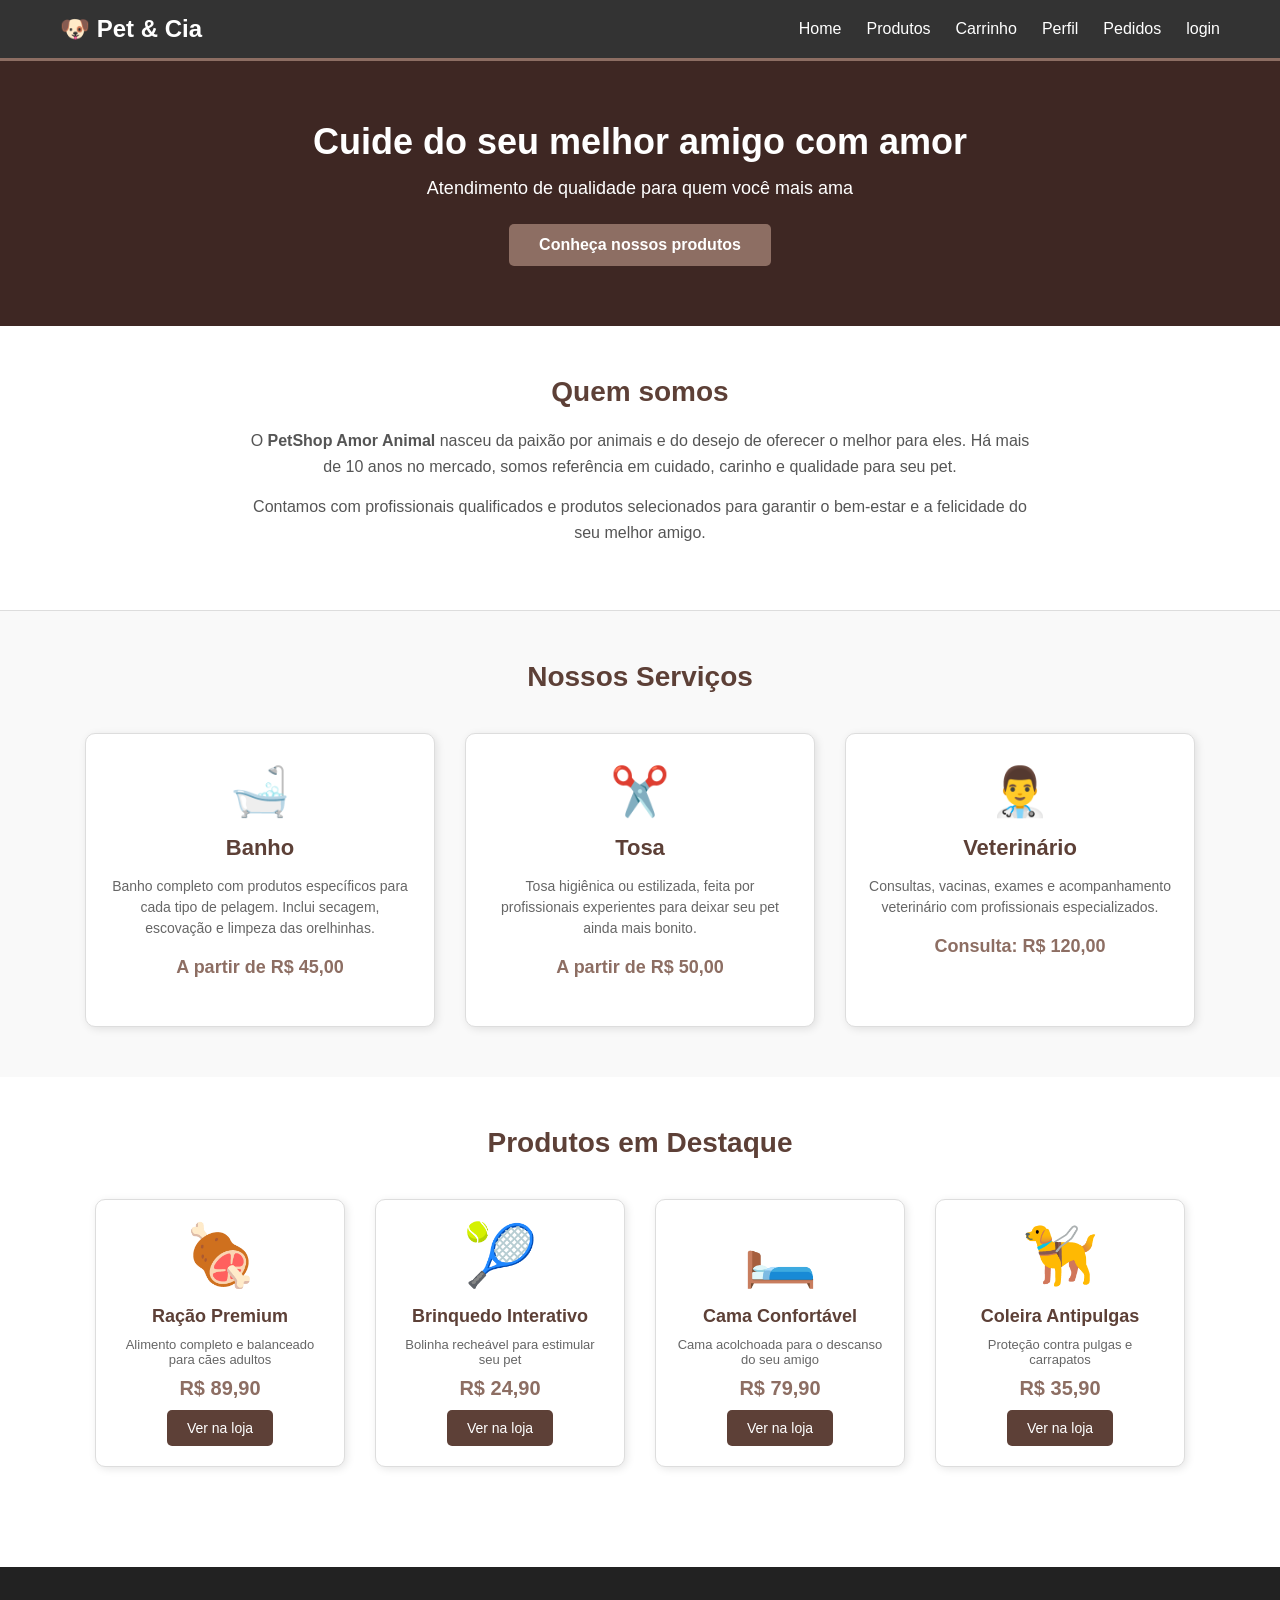
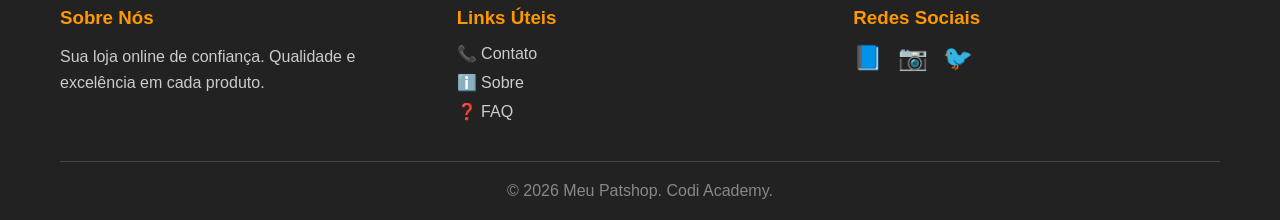
<file: index.html>
<!DOCTYPE html>
<html lang="pt-br">

<head>
    <meta charset="UTF-8">
    <meta name="viewport" content="width=device-width, initial-scale=1.0">
    <title>PetShop Amor Animal - Home</title>
    <link rel="stylesheet" href="style.css">
</head>

<body>

    <header style="background-color: #333; color: white; padding: 15px 0; box-shadow: 0 2px 5px rgba(0,0,0,0.1);">
        <div
            style="max-width: 1200px; margin: 0 auto; display: flex; justify-content: space-between; align-items: center; padding: 0 20px;">
            <div style="font-size: 24px; font-weight: bold;">
                🐶 Pet & Cia
            </div>
            <nav>
                <ul style="display: flex; list-style: none; margin: 0; padding: 0; gap: 25px;">
                    <li><a href="index.html"
                            style="color: white; text-decoration: none; font-size: 16px; transition: color 0.3s;">Home</a>
                    </li>
                    <li><a href="pages/Produtos/produtos.html"
                            style="color: white; text-decoration: none; font-size: 16px; transition: color 0.3s;">Produtos</a>
                    </li>
                    <li><a href="pages/carrinho/carrinho.html"
                            style="color: white; text-decoration: none; font-size: 16px; transition: color 0.3s;">Carrinho</a>
                    </li>
                    <li><a href="pages/perfil/perfil.html"
                            style="color: white; text-decoration: none; font-size: 16px; transition: color 0.3s;">Perfil</a>
                    </li>
                    <li><a href="pages/pedidos/pedidos.html"
                            style="color: white; text-decoration: none; font-size: 16px; transition: color 0.3s;">Pedidos</a>
                    </li>
                    <li><a href="pages/login/login.html"
                            style="color: white; text-decoration: none; font-size: 16px; transition: color 0.3s;">login</a>
                    </li>
                </ul>
            </nav>
        </div>
    </header>
    <main>
        <section class="banner">
            <div class="banner-content">
                <h2>Cuide do seu melhor amigo com amor</h2>
                <p>Atendimento de qualidade para quem você mais ama</p>
                <a href="#" class="btn-destaque">Conheça nossos produtos</a>
            </div>
        </section>

        <section class="apresentacao">
            <div class="container">
                <h2>Quem somos</h2>
                <p>O <strong>PetShop Amor Animal</strong> nasceu da paixão por animais e do desejo de oferecer o melhor
                    para eles. Há mais de 10 anos no mercado, somos referência em cuidado, carinho e qualidade para seu
                    pet.</p>
                <p>Contamos com profissionais qualificados e produtos selecionados para garantir o bem-estar e a
                    felicidade do seu melhor amigo.</p>
            </div>
        </section>

        <section class="servicos">
            <div class="container">
                <h2>Nossos Serviços</h2>
                <div class="cards-servicos">
                    <div class="card-servico">
                        <div class="icone">🛁</div>
                        <h3>Banho</h3>
                        <p>Banho completo com produtos específicos para cada tipo de pelagem. Inclui secagem, escovação
                            e limpeza das orelhinhas.</p>
                        <p class="preco">A partir de R$ 45,00</p>
                    </div>

                    <div class="card-servico">
                        <div class="icone">✂️</div>
                        <h3>Tosa</h3>
                        <p>Tosa higiênica ou estilizada, feita por profissionais experientes para deixar seu pet ainda
                            mais bonito.</p>
                        <p class="preco">A partir de R$ 50,00</p>
                    </div>

                    <div class="card-servico">
                        <div class="icone">👨‍⚕️</div>
                        <h3>Veterinário</h3>
                        <p>Consultas, vacinas, exames e acompanhamento veterinário com profissionais especializados.</p>
                        <p class="preco">Consulta: R$ 120,00</p>
                    </div>
                </div>
            </div>
        </section>

        <section class="produtos-destaque">
            <div class="container">
                <h2>Produtos em Destaque</h2>
                <div class="cards-produtos">
                    <!-- Ração -->
                    <div class="card-produto">
                        <div class="imagem-produto">🍖</div>
                        <h3>Ração Premium</h3>
                        <p>Alimento completo e balanceado para cães adultos</p>
                        <p class="preco-produto">R$ 89,90</p>
                        <a href="#" class="btn-comprar">Ver na loja</a>
                    </div>

                    <div class="card-produto">
                        <div class="imagem-produto">🎾</div>
                        <h3>Brinquedo Interativo</h3>
                        <p>Bolinha recheável para estimular seu pet</p>
                        <p class="preco-produto">R$ 24,90</p>
                        <a href="#" class="btn-comprar">Ver na loja</a>
                    </div>

                    <div class="card-produto">
                        <div class="imagem-produto">🛏️</div>
                        <h3>Cama Confortável</h3>
                        <p>Cama acolchoada para o descanso do seu amigo</p>
                        <p class="preco-produto">R$ 79,90</p>
                        <a href="#" class="btn-comprar">Ver na loja</a>
                    </div>

                    <div class="card-produto">
                        <div class="imagem-produto">🦮</div>
                        <h3>Coleira Antipulgas</h3>
                        <p>Proteção contra pulgas e carrapatos</p>
                        <p class="preco-produto">R$ 35,90</p>
                        <a href="#" class="btn-comprar">Ver na loja</a>
                    </div>
                </div>
            </div>
        </section>
    </main>

    <footer style="background-color: #222; color: #fff; padding: 40px 0 20px 0; margin-top: 50px;">
        <div style="max-width: 1200px; margin: 0 auto; padding: 0 20px;">
            <div
                style="display: grid; grid-template-columns: repeat(auto-fit, minmax(250px, 1fr)); gap: 30px; margin-bottom: 30px;">

                <div>
                    <h3 style="color: #ff9800; margin-bottom: 15px;">Sobre Nós</h3>
                    <p style="line-height: 1.6; color: #ccc;">Sua loja online de confiança. Qualidade e excelência em
                        cada produto.</p>
                </div>

                <div>
                    <h3 style="color: #ff9800; margin-bottom: 15px;">Links Úteis</h3>
                    <ul style="list-style: none; padding: 0;">
                        <li style="margin-bottom: 10px;"><a href="pages/contato/contato.html"
                                style="color: #ccc; text-decoration: none; transition: color 0.3s;">📞 Contato</a></li>
                        <li style="margin-bottom: 10px;"><a href="pages/sobre/sobre.html"
                                style="color: #ccc; text-decoration: none; transition: color 0.3s;">ℹ️ Sobre</a></li>
                        <li style="margin-bottom: 10px;"><a href="pages/faq/faq.html"
                                style="color: #ccc; text-decoration: none; transition: color 0.3s;">❓ FAQ</a></li>
                    </ul>
                </div>

                <div>
                    <h3 style="color: #ff9800; margin-bottom: 15px;">Redes Sociais</h3>
                    <div style="display: flex; gap: 15px;">
                        <a href="#" style="color: #ccc; text-decoration: none; font-size: 24px;">📘</a>
                        <a href="#" style="color: #ccc; text-decoration: none; font-size: 24px;">📷</a>
                        <a href="#" style="color: #ccc; text-decoration: none; font-size: 24px;">🐦</a>
                    </div>
                </div>
            </div>

            <div style="text-align: center; padding-top: 20px; border-top: 1px solid #444; margin-top: 20px;">
                <p style="color: #888;">&copy; 2026 Meu Patshop. Codi Academy.</p>
            </div>
        </div>
    </footer>

</body>

</html>
</file>
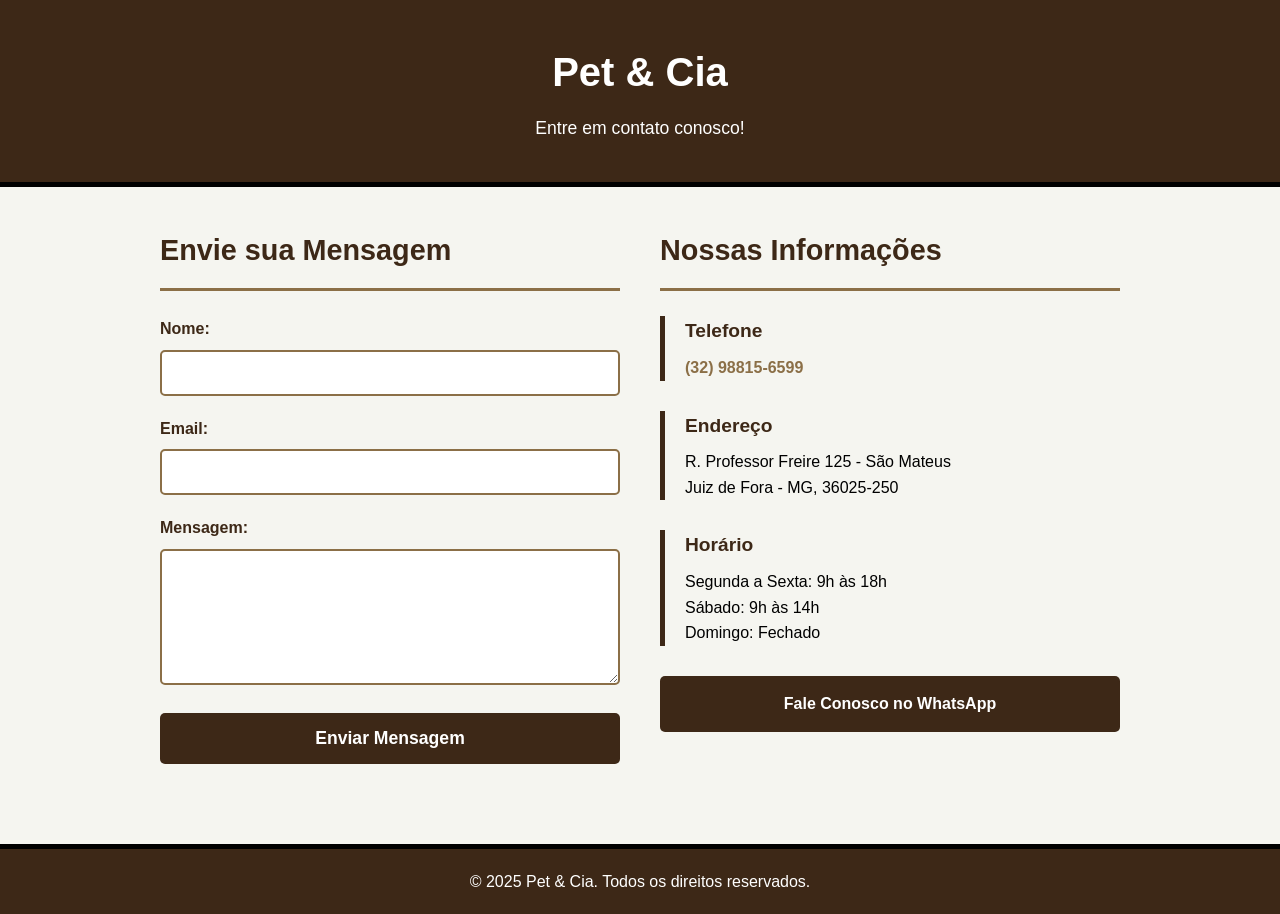
<file: contato/contato.html>
<!DOCTYPE html>
<html lang="pt-BR">
<head>
    <meta charset="UTF-8">
    <meta name="viewport" content="width=device-width, initial-scale=1.0">
    <title>Contatos - Pet & Cia</title>
    <link rel="icon" type="image" href="logoo.png">
    <link rel="stylesheet" href="contato.css">
</head>
<body>
    <header>
        <h1> Pet & Cia</h1>
        <p>Entre em contato conosco!</p>
    </header>

    <div class="container">
        <div class="content">
            <div class="form-section">
                <h2>Envie sua Mensagem</h2>
                <form action="https://formspree.io/f/sua_chave_aqui" method="POST">
                    <div class="form-group">
                        <label for="nome">Nome:</label>
                        <input type="text" id="nome" name="nome" required>
                    </div>

                    <div class="form-group">
                        <label for="email">Email:</label>
                        <input type="email" id="email" name="email" required>
                    </div>

                    <div class="form-group">
                        <label for="mensagem">Mensagem:</label>
                        <textarea id="mensagem" name="mensagem" rows="6" required></textarea>
                    </div>

                    <button type="submit"><a href="#">Enviar Mensagem</a></button>
                </form>
            </div>
            
            <div class="info-section">
                <h2>Nossas Informações</h2>

                <div class="info-item">
                    <h3> Telefone</h3>
                    <p><a href="tel:+5532999999999">(32) 98815-6599</a></p>
                </div>

                <div class="info-item">
                    <h3> Endereço</h3>
                    <p>R. Professor Freire 125 - São Mateus<br>Juiz de Fora - MG, 36025-250</p>
                </div>

                <div class="info-item">
                    <h3> Horário</h3>
                    <p>Segunda a Sexta: 9h às 18h<br>Sábado: 9h às 14h<br>Domingo: Fechado</p>
                </div>

                <a href="https://wa.me/5532988156599" class="whatsapp-link" target="_blank">
                     Fale Conosco no WhatsApp
                </a>
            </div>
        </div>
    </div>

    <footer>
        <p>&copy; 2025 Pet & Cia. Todos os direitos reservados.</p>
    </footer>
</body>
</html>
</file>
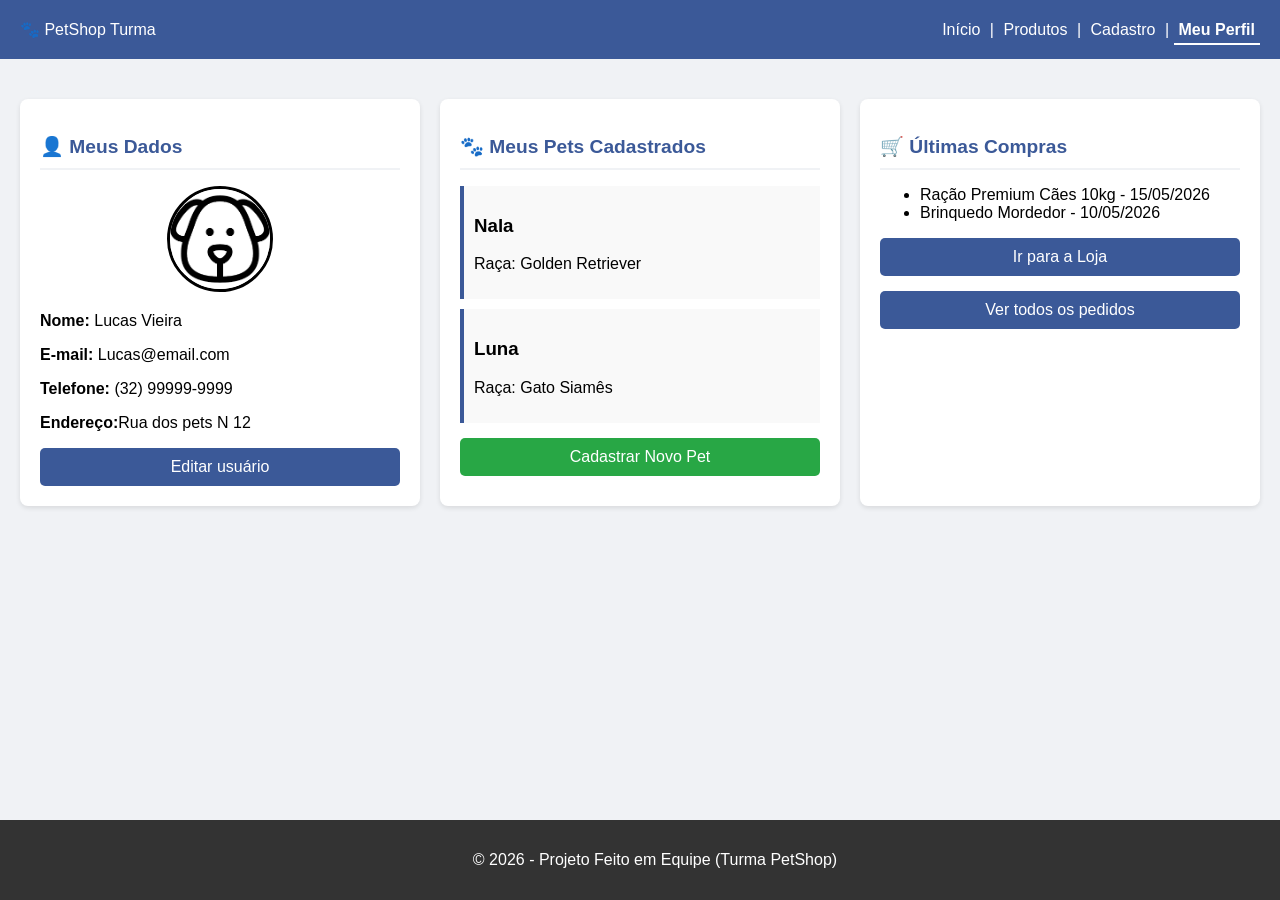
<file: perfil/perfil.html>
<!DOCTYPE html>
<html lang="pt-BR">
<head>
    <meta charset="UTF-8">
    <meta name="viewport" content="width=device-width, initial-scale=1.0">
    <title>Meu Perfil - PetShop</title>
    <link rel="stylesheet" href="style.css">
</head>
<body>

    <header>
        <div class="logo">🐾 PetShop Turma</div>
        <nav>
            <a href="../../index.html">Início</a> | 
            <a href="../produtos/produtos.html">Produtos</a> | 
            <a href="../cadastro/cadastro.html">Cadastro</a> | 
            <a href="perfil.html" class="atual">Meu Perfil</a>
        </nav>
    </header>

    <main class="container">
        
        <section class="cartao">
            <h2>👤 Meus Dados</h2>

            <div style="text-align: center; margin-bottom: 15px ;"> 
                <img src="[data-uri]" alt="Foto do Usuário" style="border-radius: 50%; border: 3px solid;width: 100px; height: 100px; object-fit: cover;">
            </div>

            <p><strong>Nome:</strong> Lucas Vieira</p>
            <p><strong>E-mail:</strong> Lucas@email.com</p>
            <p><strong>Telefone:</strong> (32) 99999-9999</p>
            <p><strong>Endereço:</strong>Rua dos pets N 12</p>
            <a href="../cadastro/cadastro.html" class="botao">Editar usuário</a>
        </section>

        <section class="cartao">
            <h2>🐾 Meus Pets Cadastrados</h2>
            <div class="lista-pets">
                <div class="pet-item">
                    <h3>Nala</h3>
                    <p>Raça: Golden Retriever</p>
                </div>
                <div class="pet-item">
                    <h3>Luna</h3>
                    <p>Raça: Gato Siamês</p>
                </div>
            </div>
            <a href="../cadastro/cadastro.html" class="botao verde">Cadastrar Novo Pet</a>
        </section>

        <section class="cartao">
            <h2>🛒 Últimas Compras</h2>
            <ul>
                <li>Ração Premium Cães 10kg - 15/05/2026</li>
                <li>Brinquedo Mordedor - 10/05/2026</li>
            </ul>
            <a href="../produtos/produtos.html" class="botao">Ir para a Loja</a>
            <a href="../pedidos/pedidos.html" class="botao">Ver todos os pedidos</a>
        </section>

    </main>

    <footer>
        <p>&copy; 2026 - Projeto Feito em Equipe (Turma PetShop)</p>
    </footer>

</body>
</html>
</file>
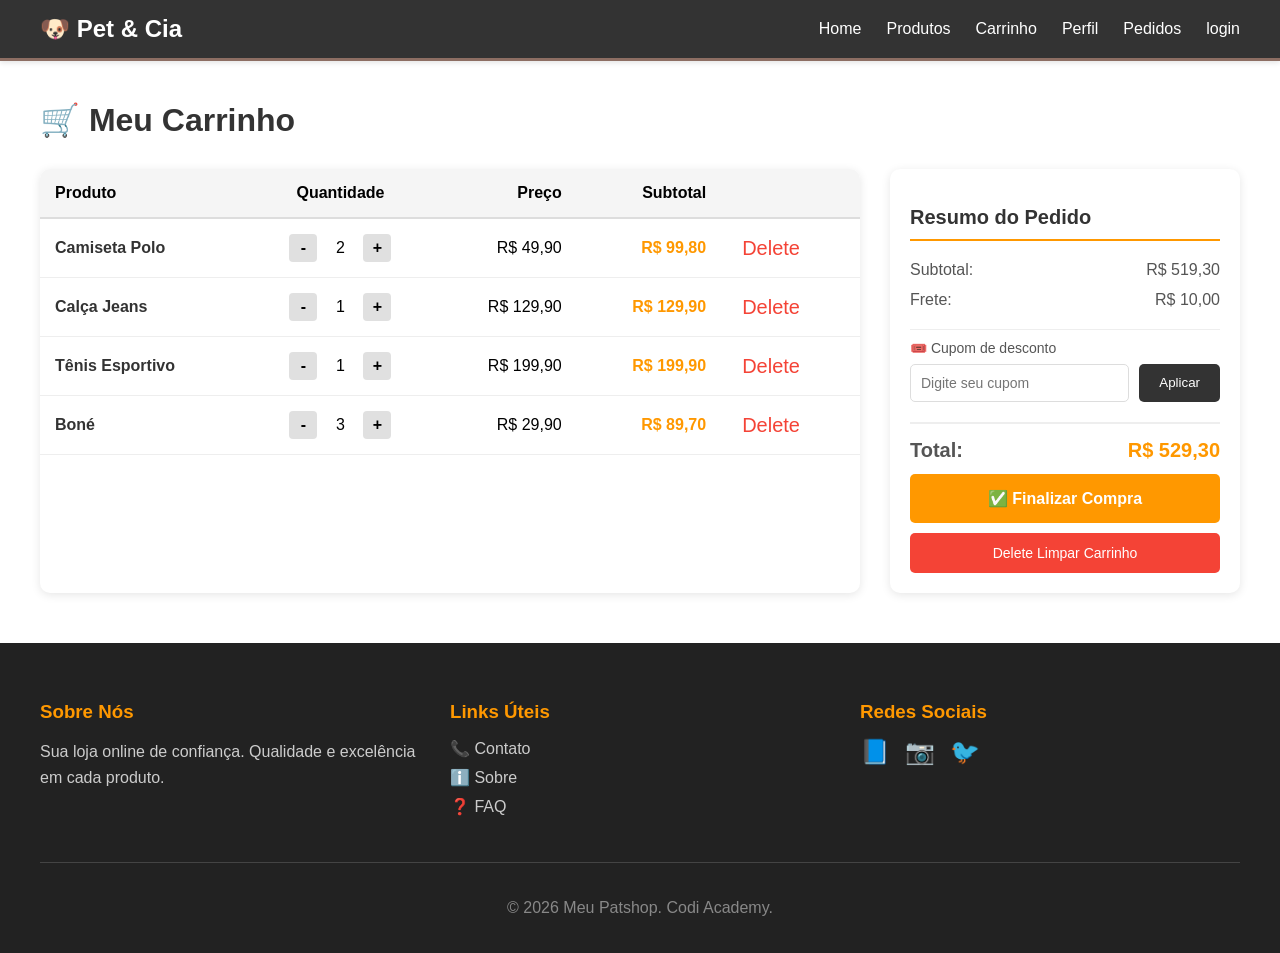
<file: pages/carrinho/carrinho.html>
<!DOCTYPE html>
<html lang="pt-br">
 
<head>
    <meta charset="UTF-8">
    <meta name="viewport" content="width=device-width, initial-scale=1.0">
    <title>Carrinho - Minha Loja</title>

    <link rel="stylesheet" href="carrinho.css">
</head>

<body>
    <header style="background-color: #333; color: white; padding: 15px 0; box-shadow: 0 2px 5px rgba(0,0,0,0.1);">
        <div
            style="max-width: 1200px; margin: 0 auto; display: flex; justify-content: space-between; align-items: center; padding: 0 20px;">
            <div style="font-size: 24px; font-weight: bold;">
                🐶 Pet & Cia
            </div>
            <nav>
                <ul style="display: flex; list-style: none; margin: 0; padding: 0; gap: 25px;">
                    <li><a href="../../index.html"
                            style="color: white; text-decoration: none; font-size: 16px; transition: color 0.3s;">Home</a>
                    </li>
                    <li><a href="../produtos/produtos.html"
                            style="color: white; text-decoration: none; font-size: 16px; transition: color 0.3s;">Produtos</a>
                    </li>
                    <li><a href="#"
                            style="color: white; text-decoration: none; font-size: 16px; transition: color 0.3s;">Carrinho</a>
                    </li>
                    <li><a href="../perfil/perfil.html"
                            style="color: white; text-decoration: none; font-size: 16px; transition: color 0.3s;">Perfil</a>
                    </li>
                    <li><a href="../pedidos/pedidos.html"
                            style="color: white; text-decoration: none; font-size: 16px; transition: color 0.3s;">Pedidos</a>
                    </li>
                    <li><a href="../login/login.html"
                            style="color: white; text-decoration: none; font-size: 16px; transition: color 0.3s;">login</a>
                    </li>
                </ul>
            </nav>
        </div>
    </header>

    <main>
        <div class="carrinho-container">
            <h1>🛒 Meu Carrinho</h1>

            <div class="carrinho-grid">
                <div class="tabela-carrinho">
                    <table>
                        <thead>
                            <tr>
                                <th>Produto</th>
                                <th>Quantidade</th>
                                <th>Preço</th>
                                <th>Subtotal</th>
                                <th></th>
                            </tr>
                        </thead>
                        <tbody>
                            <tr>
                                <td class="produto-nome">Camiseta Polo</td>
                                <td>
                                    <div class="quantidade-controles">
                                        <button class="btn-quantidade">-</button>
                                        <span class="quantidade-valor">2</span>
                                        <button class="btn-quantidade">+</button>
                                    </div>
                                </td>
                                <td>R$ 49,90</td>
                                <td class="produto-subtotal">R$ 99,80</td>
                                <td><button class="btn-remover">Delete</button></td>
                            </tr>
                            <tr>
                                <td class="produto-nome">Calça Jeans</td>
                                <td>
                                    <div class="quantidade-controles">
                                        <button class="btn-quantidade">-</button>
                                        <span class="quantidade-valor">1</span>
                                        <button class="btn-quantidade">+</button>
                                    </div>
                                </td>
                                <td>R$ 129,90</td>
                                <td class="produto-subtotal">R$ 129,90</td>
                                <td><button class="btn-remover">Delete</button></td>
                            </tr>
                            <tr>
                                <td class="produto-nome">Tênis Esportivo</td>
                                <td>
                                    <div class="quantidade-controles">
                                        <button class="btn-quantidade">-</button>
                                        <span class="quantidade-valor">1</span>
                                        <button class="btn-quantidade">+</button>
                                    </div>
                                </td>
                                <td>R$ 199,90</td>
                                <td class="produto-subtotal">R$ 199,90</td>
                                <td><button class="btn-remover">Delete</button></td>
                            </tr>

                            <tr>
                                <td class="produto-nome">Boné</td>
                                <td>
                                    <div class="quantidade-controles">
                                        <button class="btn-quantidade">-</button>
                                        <span class="quantidade-valor">3</span>
                                        <button class="btn-quantidade">+</button>
                                    </div>
                                </td>
                                <td>R$ 29,90</td>
                                <td class="produto-subtotal">R$ 89,70</td>
                                <td><button class="btn-remover">Delete</button></td>
                            </tr>
                        </tbody>
                    </table>
                </div>

                <!-- Resumo do pedido -->
                <div class="resumo-pedido">
                    <h2>Resumo do Pedido</h2>

                    <div class="resumo-linha">
                        <span>Subtotal:</span>
                        <span>R$ 519,30</span>
                    </div>
                    <div class="resumo-linha">
                        <span>Frete:</span>
                        <span>R$ 10,00</span>
                    </div>

                    <div class="cupom-area">
                        <label>🎟️ Cupom de desconto</label>
                        <div class="cupom-input-group">
                            <input type="text" class="cupom-input" placeholder="Digite seu cupom">
                            <button class="btn-aplicar">Aplicar</button>
                        </div>
                    </div>

                    <div class="resumo-linha total">
                        <span>Total:</span>
                        <span>R$ 529,30</span>
                    </div>

                    <button class="btn-finalizar">
                        ✅ Finalizar Compra
                    </button>

                    <button class="btn-limpar">
                        Delete Limpar Carrinho
                    </button>
                </div>
            </div>
        </div>
    </main>

    <footer style="background-color: #222; color: #fff; padding: 40px 0 20px 0; margin-top: 50px;">
        <div style="max-width: 1200px; margin: 0 auto; padding: 0 20px;">
            <div
                style="display: grid; grid-template-columns: repeat(auto-fit, minmax(250px, 1fr)); gap: 30px; margin-bottom: 30px;">

                <div>
                    <h3 style="color: #ff9800; margin-bottom: 15px;">Sobre Nós</h3>
                    <p style="line-height: 1.6; color: #ccc;">Sua loja online de confiança. Qualidade e excelência em
                        cada produto.</p>
                </div>

                <div>
                    <h3 style="color: #ff9800; margin-bottom: 15px;">Links Úteis</h3>
                    <ul style="list-style: none; padding: 0;">
                        <li style="margin-bottom: 10px;"><a href="../contato/contato.html"
                                style="color: #ccc; text-decoration: none; transition: color 0.3s;">📞 Contato</a></li>
                        <li style="margin-bottom: 10px;"><a href="../sobre/sobre.html"
                                style="color: #ccc; text-decoration: none; transition: color 0.3s;">ℹ️ Sobre</a></li>
                        <li style="margin-bottom: 10px;"><a href="../faq/faq.html"
                                style="color: #ccc; text-decoration: none; transition: color 0.3s;">❓ FAQ</a></li>
                    </ul>
                </div>

                <div>
                    <h3 style="color: #ff9800; margin-bottom: 15px;">Redes Sociais</h3>
                    <div style="display: flex; gap: 15px;">
                        <a href="#" style="color: #ccc; text-decoration: none; font-size: 24px;">📘</a>
                        <a href="#" style="color: #ccc; text-decoration: none; font-size: 24px;">📷</a>
                        <a href="#" style="color: #ccc; text-decoration: none; font-size: 24px;">🐦</a>
                    </div>
                </div>
            </div>

            <div style="text-align: center; padding-top: 20px; border-top: 1px solid #444; margin-top: 20px;">
                <p style="color: #888;">&copy; 2026 Meu Patshop. Codi Academy.</p>
            </div>
        </div>
    </footer>

</body>

</html>
</file>
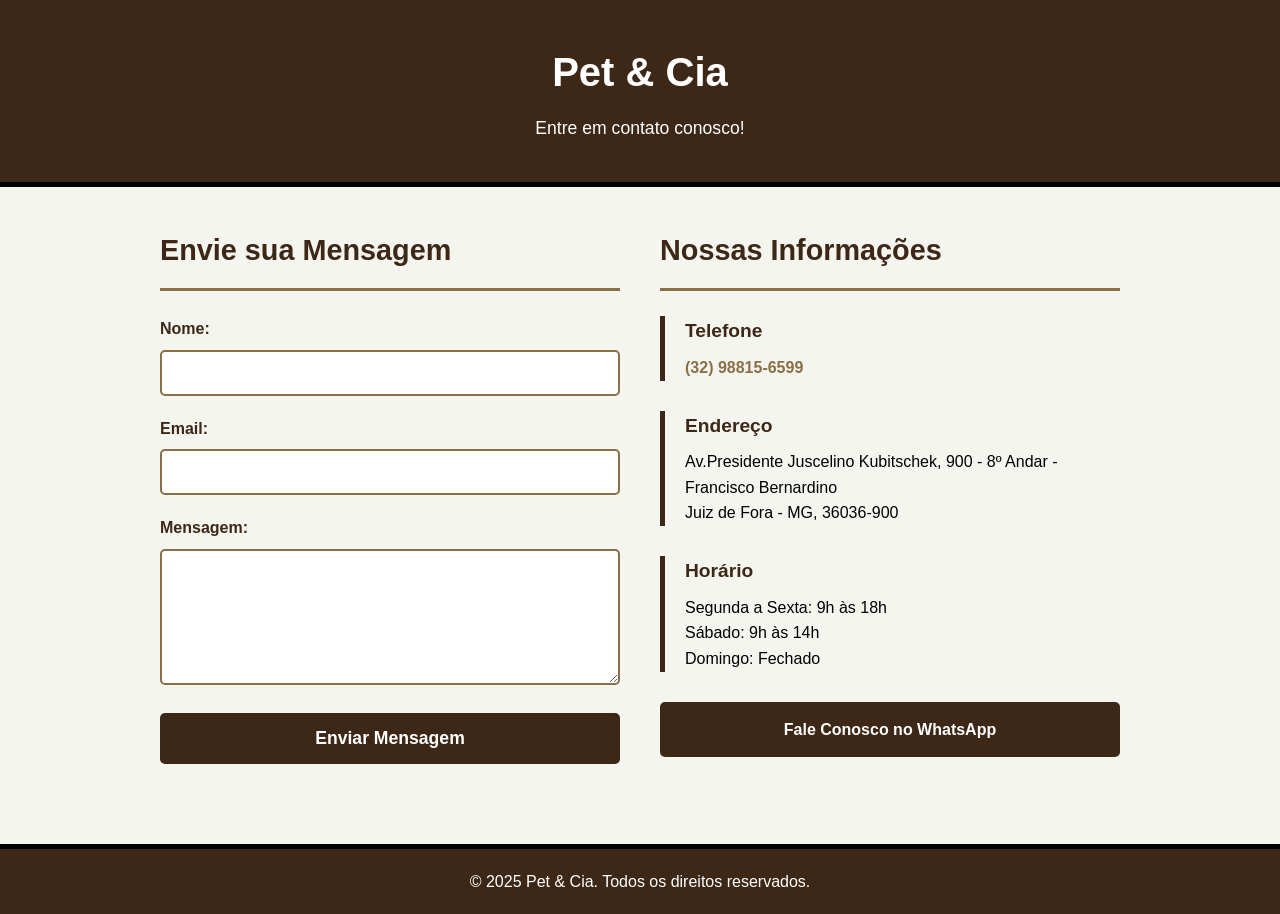
<file: pages/contato/contato.html>
<!DOCTYPE html>
<html lang="pt-BR">
<head>
    <meta charset="UTF-8">
    <meta name="viewport" content="width=device-width, initial-scale=1.0">
    <title>Contatos | Pet & Cia</title>
    <link rel="stylesheet" href="contato.css">
</head>
<body>
    <header>
        <h1> Pet & Cia</h1>
        <p>Entre em contato conosco!</p>
    </header>

    <div class="container">
        <div class="content">
            <div class="form-section">
                <h2>Envie sua Mensagem</h2>
                <form action="https://formspree.io/f/sua_chave_aqui" method="POST">
                    <div class="form-group">
                        <label for="nome">Nome:</label>
                        <input type="text" id="nome" name="nome" required>
                    </div>

                    <div class="form-group">
                        <label for="email">Email:</label>
                        <input type="email" id="email" name="email" required>
                    </div>

                    <div class="form-group">
                        <label for="mensagem">Mensagem:</label>
                        <textarea id="mensagem" name="mensagem" rows="6" required></textarea>
                    </div>

                    <button type="submit">Enviar Mensagem</button>
                </form>
            </div>
            
            <div class="info-section">
                <h2>Nossas Informações</h2>

                <div class="info-item">
                    <h3> Telefone</h3>
                    <p><a href="tel:+5532999999999">(32) 98815-6599</a></p>
                </div>

                <div class="info-item">
                    <h3> Endereço</h3>
                    <p>Av.Presidente Juscelino Kubitschek, 900 - 8º Andar - Francisco Bernardino<br>Juiz de Fora - MG, 36036-900</p>
                </div>

                <div class="info-item">
                    <h3> Horário</h3>
                    <p>Segunda a Sexta: 9h às 18h<br>Sábado: 9h às 14h<br>Domingo: Fechado</p>
                </div>

                <a href="https://wa.me/5532988156599" class="whatsapp-link" target="_blank">
                     Fale Conosco no WhatsApp
                </a>
            </div>
        </div>
    </div>

    <footer>
        <p>&copy; 2025 Pet & Cia. Todos os direitos reservados.</p>
    </footer>
</body>
</html>
</file>
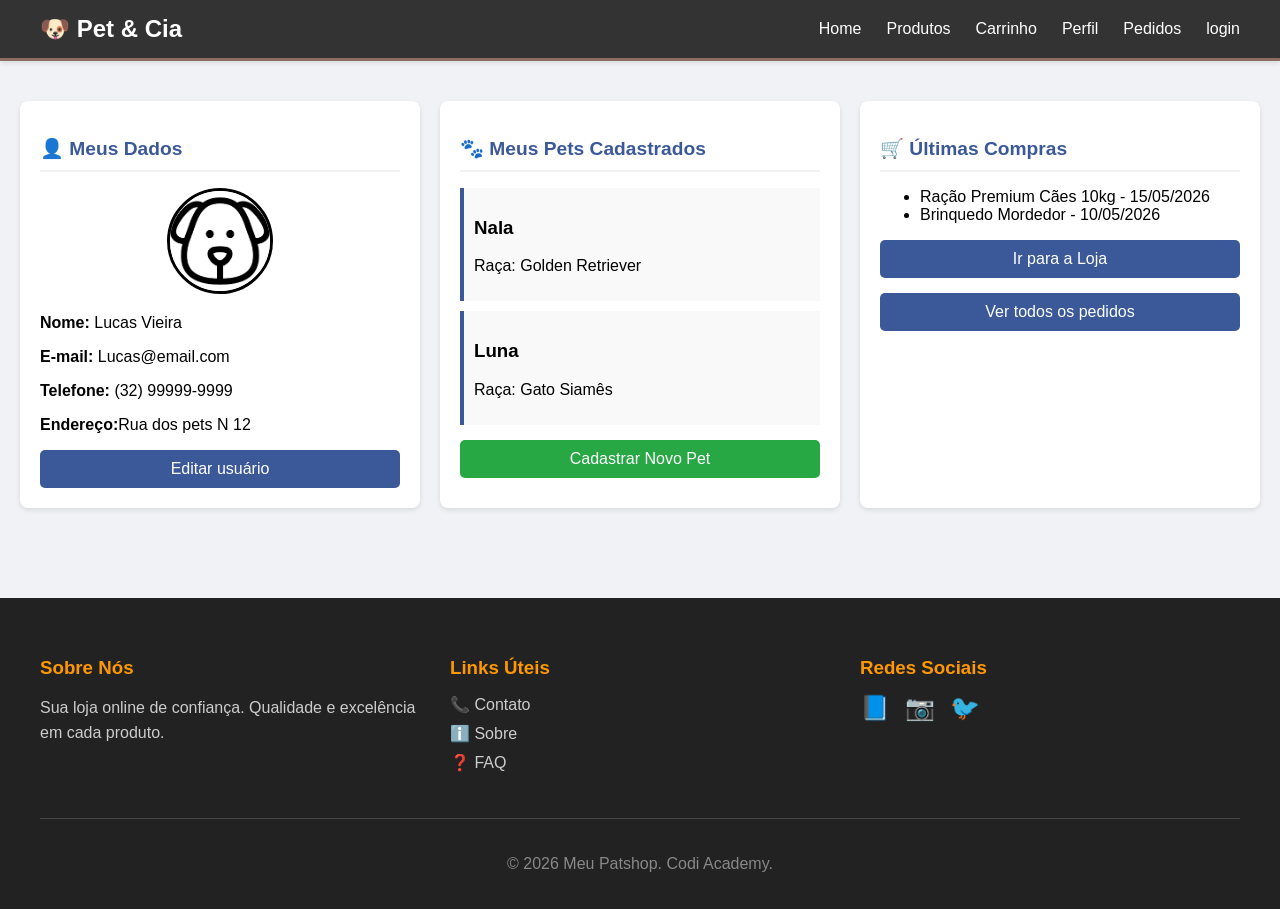
<file: pages/perfil/perfil.html>
<!DOCTYPE html>
<html lang="pt-BR">
<head>
    <meta charset="UTF-8">
    <meta name="viewport" content="width=device-width, initial-scale=1.0">
    <title>Meu Perfil - PetShop</title>
    <link rel="stylesheet" href="style.css">
</head>
<body>

    <header style="background-color: #333; color: white; padding: 15px 0; box-shadow: 0 2px 5px rgba(0,0,0,0.1);">
        <div
            style="max-width: 1200px; margin: 0 auto; display: flex; justify-content: space-between; align-items: center; padding: 0 20px;">
            <div style="font-size: 24px; font-weight: bold;">
                🐶 Pet & Cia
            </div>
            <nav>
                <ul style="display: flex; list-style: none; margin: 0; padding: 0; gap: 25px;">
                    <li><a href="../../index.html"
                            style="color: white; text-decoration: none; font-size: 16px; transition: color 0.3s;">Home</a>
                    </li>
                    <li><a href="../Produtos/produtos.html"
                            style="color: white; text-decoration: none; font-size: 16px; transition: color 0.3s;">Produtos</a>
                    </li>
                    <li><a href="../carrinho/carrinho.html"
                            style="color: white; text-decoration: none; font-size: 16px; transition: color 0.3s;">Carrinho</a>
                    </li>
                    <li><a href="../perfil/perfil.html"
                            style="color: white; text-decoration: none; font-size: 16px; transition: color 0.3s;">Perfil</a>
                    </li>
                    <li><a href="../pedidos/pedidos.html"
                            style="color: white; text-decoration: none; font-size: 16px; transition: color 0.3s;">Pedidos</a>
                    </li>
                    <li><a href="../login/login.html"
                            style="color: white; text-decoration: none; font-size: 16px; transition: color 0.3s;">login</a>
                    </li>
                </ul>
            </nav>
        </div>
    </header>

    <main class="container">
        
        <section class="cartao">
            <h2>👤 Meus Dados</h2>

            <div style="text-align: center; margin-bottom: 15px ;"> 
                <img src="[data-uri]" alt="Foto do Usuário" style="border-radius: 50%; border: 3px solid;width: 100px; height: 100px; object-fit: cover;">
            </div>

            <p><strong>Nome:</strong> Lucas Vieira</p>
            <p><strong>E-mail:</strong> Lucas@email.com</p>
            <p><strong>Telefone:</strong> (32) 99999-9999</p>
            <p><strong>Endereço:</strong>Rua dos pets N 12</p>
            <a href="#" class="botao">Editar usuário</a>
        </section>

        <section class="cartao">
            <h2>🐾 Meus Pets Cadastrados</h2>
            <div class="lista-pets">
                <div class="pet-item">
                    <h3>Nala</h3>
                    <p>Raça: Golden Retriever</p>
                </div>
                <div class="pet-item">
                    <h3>Luna</h3>
                    <p>Raça: Gato Siamês</p>
                </div>
            </div>
            <a href="#" class="botao verde">Cadastrar Novo Pet</a>
        </section>

        <section class="cartao">
            <h2>🛒 Últimas Compras</h2>
            <ul>
                <li>Ração Premium Cães 10kg - 15/05/2026</li>
                <li>Brinquedo Mordedor - 10/05/2026</li>
            </ul>
            <a href="../produtos/produtos.html" class="botao">Ir para a Loja</a>
            <a href="#" class="botao">Ver todos os pedidos</a>
        </section>

    </main>

    <footer style="background-color: #222; color: #fff; padding: 40px 0 20px 0; margin-top: 50px; ">
        <div style="max-width: 1200px; margin: 0 auto; padding: 0 20px;">
            <div
                style="display: grid; grid-template-columns: repeat(auto-fit, minmax(250px, 1fr)); gap: 30px; margin-bottom: 30px;">

                <div>
                    <h3 style="color: #ff9800; margin-bottom: 15px;">Sobre Nós</h3>
                    <p style="line-height: 1.6; color: #ccc;">Sua loja online de confiança. Qualidade e excelência em
                        cada produto.</p>
                </div>

                <div>
                    <h3 style="color: #ff9800; margin-bottom: 15px;">Links Úteis</h3>
                    <ul style="list-style: none; padding: 0;">
                        <li style="margin-bottom: 10px;"><a href="../contato/contato.html"
                                style="color: #ccc; text-decoration: none; transition: color 0.3s;">📞 Contato</a></li>
                        <li style="margin-bottom: 10px;"><a href="../sobre/sobre.html"
                                style="color: #ccc; text-decoration: none; transition: color 0.3s;">ℹ️ Sobre</a></li>
                        <li style="margin-bottom: 10px;"><a href="../faq/faq.html"
                                style="color: #ccc; text-decoration: none; transition: color 0.3s;">❓ FAQ</a></li>
                    </ul>
                </div>

                <div>
                    <h3 style="color: #ff9800; margin-bottom: 15px;">Redes Sociais</h3>
                    <div style="display: flex; gap: 15px;">
                        <a href="#" style="color: #ccc; text-decoration: none; font-size: 24px;">📘</a>
                        <a href="#" style="color: #ccc; text-decoration: none; font-size: 24px;">📷</a>
                        <a href="#" style="color: #ccc; text-decoration: none; font-size: 24px;">🐦</a>
                    </div>
                </div>
            </div>

            <div style="text-align: center; padding-top: 20px; border-top: 1px solid #444; margin-top: 20px;">
                <p style="color: #888;">&copy; 2026 Meu Patshop. Codi Academy.</p>
            </div>
        </div>
    </footer>

</body>
</html>
</file>
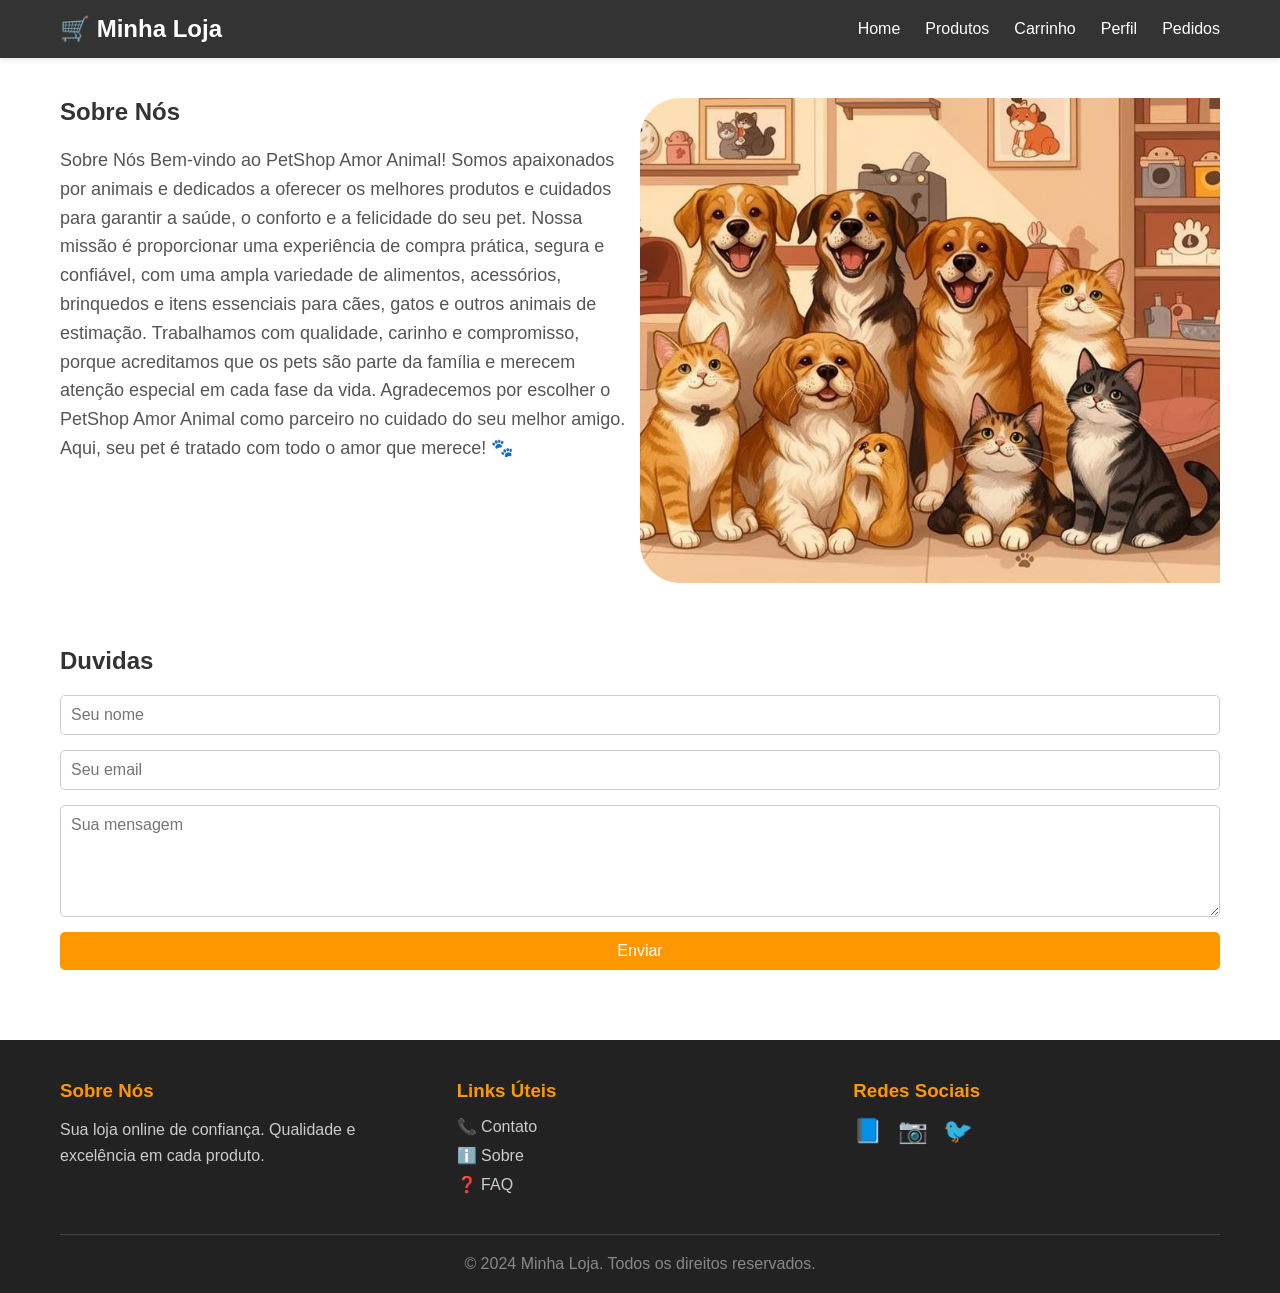
<file: pages/sobre/sobre.html>
<!DOCTYPE html>
<html lang="pt-br">

<head>
    <meta charset="UTF-8">
    <meta name="viewport" content="width=device-width, initial-scale=1.0">
    <title>PetShop Amor Animal - Sobre</title>
    <link rel="stylesheet" href="style.css">
</head>

<body>

 <header style="background-color: #333; color: white; padding: 15px 0; box-shadow: 0 2px 5px rgba(0,0,0,0.1);">
        <div
            style="max-width: 1200px; margin: 0 auto; display: flex; justify-content: space-between; align-items: center; padding: 0 20px;">
            <!-- Logo/Título -->
            <div style="font-size: 24px; font-weight: bold;">
                🛒 Minha Loja
            </div>

            <!-- Navegação -->
            <nav>
                <ul style="display: flex; list-style: none; margin: 0; padding: 0; gap: 25px;">
                    <li><a href="index.html"
                            style="color: white; text-decoration: none; font-size: 16px; transition: color 0.3s;">Home</a>
                    </li>
                    <li><a href="produtos.html"
                            style="color: white; text-decoration: none; font-size: 16px; transition: color 0.3s;">Produtos</a>
                    </li>
                    <li><a href="carrinho.html"
                            style="color: white; text-decoration: none; font-size: 16px; transition: color 0.3s;">Carrinho</a>
                    </li>
                    <li><a href="perfil.html"
                            style="color: white; text-decoration: none; font-size: 16px; transition: color 0.3s;">Perfil</a>
                    </li>
                    <li><a href="pedidos.html"
                            style="color: white; text-decoration: none; font-size: 16px; transition: color 0.3s;">Pedidos</a>
                    </li>
                </ul>
            </nav>
        </div>
    </header>

    <main>

        <section style="max-width: 1200px; margin: 40px auto; padding: 0 20px; display: flex; ">
            <div class="esquerda" style="width: 50%;">
            <h1 style="color: #333; margin-bottom: 20px;">Sobre Nós</h1>
            <p style="line-height: 1.6; color: #555; font-size: 18px;">Sobre Nós Bem-vindo ao PetShop Amor Animal! Somos apaixonados por animais e dedicados a oferecer os melhores produtos e cuidados para garantir a saúde, o conforto e a felicidade do seu pet. Nossa missão é proporcionar uma experiência de compra prática, segura e confiável, com uma ampla variedade de alimentos, acessórios, brinquedos e itens essenciais para cães, gatos e outros animais de estimação. Trabalhamos com qualidade, carinho e compromisso, porque acreditamos que os pets são parte da família e merecem atenção especial em cada fase da vida. Agradecemos por escolher o PetShop Amor Animal como parceiro no cuidado do seu melhor amigo. Aqui, seu pet é tratado com todo o amor que merece! 🐾</p>
            </div>
            <div class="direita" style="width: 50%;">
                <img src="img/cachorros.jpg" style="width: 100%; border-top-left-radius: 40px; border-bottom-left-radius: 40px;" alt="Imagem de cães felizes">
            </div>
        </section>

        <form onsubmit="mostrarAlerta(event)" style="padding: 20px; margin: 40px auto; max-width: 1200px;">
            <h2 style="color: #333; margin-bottom: 20px;">Duvidas</h2>
            <div style="display: flex; flex-direction: column; gap: 15px;">
                <input type="text" placeholder="Seu nome" style="padding: 10px; font-size: 16px; border: 1px solid #ccc; border-radius: 5px;">
                <input type="email" placeholder="Seu email" style="padding: 10px; font-size: 16px; border: 1px solid #ccc; border-radius: 5px;">
                <textarea placeholder="Sua mensagem" rows="5" style="padding: 10px; font-size: 16px; border: 1px solid #ccc; border-radius: 5px;"></textarea>
                <button type="submit" style="padding: 10px 20px; font-size: 16px; background-color: #ff9800; color: white; border: none; border-radius: 5px; cursor: pointer;">Enviar</button>
            </div>
        </form>
        
        <script>
            function mostrarAlerta(event) {
                event.preventDefault();
                alert("Entraremos em contato o mais breve possível, obrigado por entrar em contato conosco!");
            }
        </script>

    </main>


    <footer style="background-color: #222; color: #fff; padding: 40px 0 20px 0; margin-top: 50px;">
        <div style="max-width: 1200px; margin: 0 auto; padding: 0 20px;">
            <div
                style="display: grid; grid-template-columns: repeat(auto-fit, minmax(250px, 1fr)); gap: 30px; margin-bottom: 30px;">

                <div>
                    <h3 style="color: #ff9800; margin-bottom: 15px;">Sobre Nós</h3>
                    <p style="line-height: 1.6; color: #ccc;">Sua loja online de confiança. Qualidade e excelência em
                        cada produto.</p>
                </div>

                <div>
                    <h3 style="color: #ff9800; margin-bottom: 15px;">Links Úteis</h3>
                    <ul style="list-style: none; padding: 0;">
                        <li style="margin-bottom: 10px;"><a href="contato.html"
                                style="color: #ccc; text-decoration: none; transition: color 0.3s;">📞 Contato</a></li>
                        <li style="margin-bottom: 10px;"><a href="sobre.html"
                                style="color: #ccc; text-decoration: none; transition: color 0.3s;">ℹ️ Sobre</a></li>
                        <li style="margin-bottom: 10px;"><a href="faq.html"
                                style="color: #ccc; text-decoration: none; transition: color 0.3s;">❓ FAQ</a></li>
                    </ul>
                </div>

                <div>
                    <h3 style="color: #ff9800; margin-bottom: 15px;">Redes Sociais</h3>
                    <div style="display: flex; gap: 15px;">
                        <a href="#" style="color: #ccc; text-decoration: none; font-size: 24px;">📘</a>
                        <a href="#" style="color: #ccc; text-decoration: none; font-size: 24px;">📷</a>
                        <a href="#" style="color: #ccc; text-decoration: none; font-size: 24px;">🐦</a>
                    </div>
                </div>
            </div>

            <div style="text-align: center; padding-top: 20px; border-top: 1px solid #444; margin-top: 20px;">
                <p style="color: #888;">&copy; 2024 Minha Loja. Todos os direitos reservados.</p>
            </div>
        </div>
    </footer>
</body>

</html>
</file>
<file: style.css>
* {
    margin: 0;
    padding: 0;
    box-sizing: border-box;
}

body {
    font-family: Arial, Helvetica, sans-serif;
    background-color: white;
    color: #333;
}
header {
    background-color: #5D4037; /* Marrom escuro */
    color: white;
    padding: 15px 0;
    border-bottom: 3px solid #8D6E63; /* Marrom claro */
}


.banner {
    background-color: #3E2723; /* Marrom mais escuro */
    color: white;
    text-align: center;
    padding: 60px 20px;
}

.banner-content h2 {
    font-size: 36px;
    margin-bottom: 15px;
}

.banner-content p {
    font-size: 18px;
    margin-bottom: 25px;
}

.btn-destaque {
    display: inline-block;
    background-color: #8D6E63; /* Marrom claro */
    color: white;
    text-decoration: none;
    padding: 12px 30px;
    border-radius: 5px;
    font-weight: bold;
}

.btn-destaque:hover {
    background-color: #5D4037;
}
.apresentacao {
    background-color: white;
    padding: 50px 20px;
    text-align: center;
    border-bottom: 1px solid #ddd;
}

.container {
    max-width: 1200px;
    margin: 0 auto;
}

.apresentacao h2 {
    color: #5D4037;
    font-size: 28px;
    margin-bottom: 20px;
}

.apresentacao p {
    color: #555;
    font-size: 16px;
    line-height: 1.6;
    max-width: 800px;
    margin: 0 auto 15px auto;
}

.servicos {
    background-color: #f9f9f9;
    padding: 50px 20px;
}

.servicos h2 {
    text-align: center;
    color: #5D4037;
    font-size: 28px;
    margin-bottom: 40px;
}

.cards-servicos {
    display: flex;
    gap: 30px;
    justify-content: center;
}

.card-servico {
    background-color: white;
    border: 1px solid #ddd;
    border-radius: 10px;
    padding: 30px 20px;
    text-align: center;
    width: 100%;
    max-width: 350px;
    box-shadow: 2px 2px 8px rgba(0,0,0,0.1);
}

.card-servico .icone {
    font-size: 48px;
    margin-bottom: 15px;
}

.card-servico h3 {
    color: #5D4037;
    font-size: 22px;
    margin-bottom: 15px;
}

.card-servico p {
    color: #666;
    font-size: 14px;
    line-height: 1.5;
    margin-bottom: 15px;
}

.card-servico .preco {
    color: #8D6E63;
    font-weight: bold;
    font-size: 18px;
}
.produtos-destaque {
    background-color: white;
    padding: 50px 20px;
}

.produtos-destaque h2 {
    text-align: center;
    color: #5D4037;
    font-size: 28px;
    margin-bottom: 40px;
}

.cards-produtos {
    display: flex;
    gap: 30px;
    justify-content: center;
    flex-wrap: wrap;
}

.card-produto {
    background-color: white;
    border: 1px solid #ddd;
    border-radius: 10px;
    padding: 20px;
    text-align: center;
    width: 250px;
    box-shadow: 2px 2px 8px rgba(0,0,0,0.1);
}

.card-produto .imagem-produto {
    font-size: 60px;
    margin-bottom: 15px;
}

.card-produto h3 {
    color: #5D4037;
    font-size: 18px;
    margin-bottom: 10px;
}

.card-produto p {
    color: #666;
    font-size: 13px;
    margin-bottom: 10px;
}

.card-produto .preco-produto {
    color: #8D6E63;
    font-weight: bold;
    font-size: 20px;
    margin: 10px 0;
}

.btn-comprar {
    display: inline-block;
    background-color: #5D4037;
    color: white;
    text-decoration: none;
    padding: 10px 20px;
    border-radius: 5px;
    font-size: 14px;
}

.btn-comprar:hover {
    background-color: #8D6E63;
}
</file>
<file: contato/contato.css>
* {
    margin: 0;
    padding: 0;
    box-sizing: border-box;
}


body {
    background-color: #f5f5f0;  
    color: #000;                
    font-family: Arial, sans-serif;
    line-height: 1.6;
}


header {
    background-color: #3d2817;  
    color: #fff;                
    text-align: center;
    padding: 40px 20px;
    border-bottom: 5px solid #000;  
}

header h1 {
    font-size: 2.5em;
    margin-bottom: 10px;
}

header p {
    font-size: 1.1em;
}

.container {
    max-width: 1000px;
    margin: 0 auto;
    padding: 40px 20px;
}

.content {
    display: grid;
    grid-template-columns: 1fr 1fr;  
    gap: 40px;
}

.form-section h2,
.info-section h2 {
    color: #3d2817;  
    font-size: 1.8em;
    margin-bottom: 25px;
    border-bottom: 3px solid #8b6f47;  
    padding-bottom: 15px;
}

.form-group {
    margin-bottom: 20px;
}

.form-group label {
    display: block;
    margin-bottom: 8px;
    font-weight: bold;
    color: #3d2817;  
}

.form-group input,
.form-group textarea {
    width: 100%;
    padding: 12px;
    border: 2px solid #8b6f47;  
    border-radius: 5px;
    background-color: #fff;      
    color: #000;                 
    font-family: Arial, sans-serif;
    font-size: 1em;
}

.form-group input:focus,
.form-group textarea:focus {
    outline: none;
    border-color: #3d2817;  
    box-shadow: 0 0 5px rgba(61, 40, 23, 0.3);  
}

button {
    width: 100%;
    padding: 15px;
    background-color: #3d2817;  
    color: #fff;              
    border: none;
    border-radius: 5px;
    font-size: 1.1em;
    font-weight: bold;
    cursor: pointer;
    transition: background-color 0.3s ease;
}
button a {
    text-decoration: none;
    color: #fff;
    font-weight: bold;
}

button:hover {
    background-color: #2a1a0f;  
}

button:active {
    transform: scale(0.98);  
}

.info-item {
    margin-bottom: 30px;
    padding-left: 20px;
    border-left: 5px solid #3d2817;  
}

.info-item h3 {
    color: #3d2817;  
    font-size: 1.2em;
    margin-bottom: 8px;
}

.info-item p {
    color: #000;  
    font-size: 1em;
}

.info-item a {
    color: #8b6f47;  
    text-decoration: none;
    font-weight: bold;
}

.info-item a:hover {
    text-decoration: underline;
    color: #3d2817;  
}

.whatsapp-link {
    display: block;
    margin-top: 30px;
    padding: 15px;
    background-color: #3d2817;  
    color: #fff;            
    text-align: center;
    text-decoration: none;
    border-radius: 5px;
    font-weight: bold;
    transition: background-color 0.3s ease;
}

.whatsapp-link:hover {
    background-color: #2a1a0f;  
}

footer {
    background-color: #3d2817;  
    color: #fff;               
    text-align: center;
    padding: 20px;
    border-top: 5px solid #000;  
    margin-top: 40px;
}

@media (max-width: 768px) {
    .content {
        grid-template-columns: 1fr;  
        gap: 30px;
    }

    header h1 {
        font-size: 2em;
    }

    header p {
        font-size: 1em;
    }

    .form-section h2,
    .info-section h2 {
        font-size: 1.5em;
    }
}

@media (max-width: 480px) {
    .container {
        padding: 20px 10px;
    }

    header {
        padding: 30px 10px;
    }

    .content {
        gap: 20px;
    }

    .form-group input,
    .form-group textarea {
        padding: 10px;
        font-size: 16px;  
    }

    button,
    .whatsapp-link {
        padding: 12px;
        font-size: 1em;
    }
}
</file>
<file: perfil/style.css>
body {
    font-family: Arial, sans-serif;
    margin: 0;
    padding: 0;
    background-color: #f0f2f5;
}

header {
    background-color: #3b5998;
    color: white;
    padding: 20px;
    display: flex;
    justify-content: space-between;
    align-items: center;
}

header a {
    color: white;
    text-decoration: none;
    padding: 5px;
}

header a:hover {
    color: #ffdf00; /* Efeito hover exigido */
}

header .atual {
    font-weight: bold;
    border-bottom: 2px solid white;
}

.container {
    display: flex;
    justify-content: space-around;
    padding: 40px 20px;
    gap: 20px;
}

.cartao {
    background-color: white;
    padding: 20px;
    border-radius: 8px;
    width: 30%; /* Divide o espaço entre os 3 blocos */
    box-shadow: 0 2px 5px rgba(0,0,0,0.1);
}

.cartao h2 {
    color: #3b5998;
    border-bottom: 2px solid #f0f2f5;
    padding-bottom: 10px;
    font-size: 1.2rem;
}

.lista-pets {
    margin: 15px 0;
}

.pet-item {
    background-color: #f9f9f9;
    padding: 10px;
    margin-bottom: 10px;
    border-left: 4px solid #3b5998;
}

.botao {
    display: block;
    text-align: center;
    background-color: #3b5998;
    color: white;
    padding: 10px;
    text-decoration: none;
    border-radius: 5px;
    margin-top: 15px;
}

.botao:hover {
    background-color: #2d4373; 
}

.botao.verde {
    background-color: #28a745;
}

.botao.verde:hover {
    background-color: #218838;
}

/* Rodapé */
footer {
    background-color: #333;
    color: white;
    text-align: center;
    padding: 15px;
    position: fixed;
    bottom: 0;
    width: 100%;
}
</file>
<file: pages/carrinho/carrinho.css>
body {
    font-family: Arial, sans-serif;
    margin: 0;
    padding: 0;
}

header {
    background-color: #5D4037; /* Marrom escuro */
    color: white;
    padding: 15px 0;
    border-bottom: 3px solid #8D6E63; /* Marrom claro */
}

.carrinho-container {
    max-width: 1200px;
    margin: 40px auto;
    padding: 0 20px;
}

.carrinho-container h1 {
    margin-bottom: 30px;
    color: #333;
}

.carrinho-grid {
    display: grid;
    grid-template-columns: 1fr 350px;
    gap: 30px;
}
.tabela-carrinho {
    background: white;
    border-radius: 10px;
    box-shadow: 0 2px 10px rgba(0,0,0,0.1);
    overflow-x: auto;
}

.tabela-carrinho table {
    width: 100%;
    border-collapse: collapse;
}

.tabela-carrinho thead tr {
    background: #f5f5f5;
    border-bottom: 2px solid #ddd;
}

.tabela-carrinho th {
    padding: 15px;
    text-align: left;
}

.tabela-carrinho th:nth-child(2),
.tabela-carrinho td:nth-child(2) {
    text-align: center;
}

.tabela-carrinho th:nth-child(3),
.tabela-carrinho td:nth-child(3),
.tabela-carrinho th:nth-child(4),
.tabela-carrinho td:nth-child(4) {
    text-align: right;
}

.tabela-carrinho tbody tr {
    border-bottom: 1px solid #eee;
}

.tabela-carrinho td {
    padding: 15px;
    vertical-align: middle;
}

.produto-nome {
    font-weight: 600;
    color: #333;
}
.quantidade-controles {
    display: flex;
    align-items: center;
    justify-content: center;
    gap: 8px;
}

.btn-quantidade {
    width: 28px;
    height: 28px;
    background: #e0e0e0;
    border: none;
    border-radius: 4px;
    cursor: pointer;
    font-size: 16px;
    font-weight: bold;
}

.btn-quantidade:hover {
    background: #ccc;
}

.quantidade-valor {
    min-width: 30px;
    text-align: center;
}

.produto-subtotal {
    font-weight: bold;
    color: #ff9800;
}

.btn-remover {
    background: none;
    border: none;
    color: #f44336;
    cursor: pointer;
    font-size: 20px;
}

.btn-remover:hover {
    color: #d32f2f;
}

.resumo-pedido {
    background: white;
    border-radius: 10px;
    box-shadow: 0 2px 10px rgba(0,0,0,0.1);
    padding: 20px;
    height: fit-content;
}

.resumo-pedido h2 {
    margin-bottom: 20px;
    color: #333;
    font-size: 20px;
    border-bottom: 2px solid #ff9800;
    padding-bottom: 10px;
}

.resumo-linha {
    display: flex;
    justify-content: space-between;
    margin-bottom: 12px;
    color: #555;
}

.resumo-linha.total {
    font-size: 20px;
    font-weight: bold;
    margin-top: 15px;
    padding-top: 15px;
    border-top: 2px solid #eee;
}

.resumo-linha.total span:last-child {
    color: #ff9800;
}

.cupom-area {
    margin: 20px 0;
    padding-top: 10px;
    border-top: 1px solid #eee;
}

.cupom-area label {
    display: block;
    margin-bottom: 8px;
    font-size: 14px;
    color: #555;
}

.cupom-input-group {
    display: flex;
    gap: 10px;
}

.cupom-input {
    flex: 1;
    padding: 10px;
    border: 1px solid #ddd;
    border-radius: 5px;
    font-size: 14px;
}

.btn-aplicar {
    padding: 10px 20px;
    background: #333;
    color: white;
    border: none;
    border-radius: 5px;
    cursor: pointer;
}

.btn-aplicar:hover {
    background: #555;
}

.btn-finalizar {
    width: 100%;
    padding: 15px;
    background: #ff9800;
    color: white;
    border: none;
    border-radius: 5px;
    font-size: 16px;
    font-weight: bold;
    cursor: pointer;
    margin-bottom: 10px;
}

.btn-finalizar:hover {
    background: #f57c00;
}

.btn-limpar {
    width: 100%;
    padding: 12px;
    background: #f44336;
    color: white;
    border: none;
    border-radius: 5px;
    cursor: pointer;
    font-size: 14px;
}

.btn-limpar:hover {
    background: #d32f2f;
}
</file>
<file: pages/contato/contato.css>
* {
    margin: 0;
    padding: 0;
    box-sizing: border-box;
}

body {
    background-color: #f5f5f0;  
    color: #000;                
    font-family: Arial, sans-serif;
    line-height: 1.6;
}


header {
    background-color: #3d2817;  
    color: #fff;                
    text-align: center;
    padding: 40px 20px;
    border-bottom: 5px solid #000;  
}

header h1 {
    font-size: 2.5em;
    margin-bottom: 10px;
}

header p {
    font-size: 1.1em;
}


.container {
    max-width: 1000px;
    margin: 0 auto;
    padding: 40px 20px;
}


.content {
    display: grid;
    grid-template-columns: 1fr 1fr;  
    gap: 40px;
}


.form-section h2,
.info-section h2 {
    color: #3d2817;  
    font-size: 1.8em;
    margin-bottom: 25px;
    border-bottom: 3px solid #8b6f47; 
    padding-bottom: 15px;
}

.form-group {
    margin-bottom: 20px;
}

.form-group label {
    display: block;
    margin-bottom: 8px;
    font-weight: bold;
    color: #3d2817; 
}

.form-group input,
.form-group textarea {
    width: 100%;
    padding: 12px;
    border: 2px solid #8b6f47; 
    border-radius: 5px;
    background-color: #fff;      
    color: #000;                 
    font-family: Arial, sans-serif;
    font-size: 1em;
}

.form-group input:focus,
.form-group textarea:focus {
    outline: none;
    border-color: #3d2817;  
    box-shadow: 0 0 5px rgba(61, 40, 23, 0.3);  
}


button {
    width: 100%;
    padding: 15px;
    background-color: #3d2817;  
    color: #fff;                
    border: none;
    border-radius: 5px;
    font-size: 1.1em;
    font-weight: bold;
    cursor: pointer;
    transition: background-color 0.3s ease;
}

button:hover {
    background-color: #2a1a0f;  
}

button:active {
    transform: scale(0.98);  
}


.info-item {
    margin-bottom: 30px;
    padding-left: 20px;
    border-left: 5px solid #3d2817;  
}

.info-item h3 {
    color: #3d2817; 
    font-size: 1.2em;
    margin-bottom: 8px;
}

.info-item p {
    color: #000;  
    font-size: 1em;
}

.info-item a {
    color: #8b6f47;  
    text-decoration: none;
    font-weight: bold;
}

.info-item a:hover {
    text-decoration: underline;
    color: #3d2817;  
}


.whatsapp-link {
    display: block;
    margin-top: 30px;
    padding: 15px;
    background-color: #3d2817;  
    color: #fff;                
    text-align: center;
    text-decoration: none;
    border-radius: 5px;
    font-weight: bold;
    transition: background-color 0.3s ease;
}

.whatsapp-link:hover {
    background-color: #2a1a0f;  
}

footer {
    background-color: #3d2817;  
    color: #fff;                
    text-align: center;
    padding: 20px;
    border-top: 5px solid #000;  
    margin-top: 40px;
}

@media (max-width: 768px) {
    .content {
        grid-template-columns: 1fr;  
        gap: 30px;
    }

    header h1 {
        font-size: 2em;
    }

    header p {
        font-size: 1em;
    }

    .form-section h2,
    .info-section h2 {
        font-size: 1.5em;
    }
}

@media (max-width: 480px) {
    .container {
        padding: 20px 10px;
    }

    header {
        padding: 30px 10px;
    }

    .content {
        gap: 20px;
    }

    .form-group input,
    .form-group textarea {
        padding: 10px;
        font-size: 16px;  
    }

    button,
    .whatsapp-link {
        padding: 12px;
        font-size: 1em;
    }
}
</file>
<file: pages/perfil/style.css>
body {
    font-family: Arial, sans-serif;
    margin: 0;
    padding: 0;
    background-color: #f0f2f5;
}

header {
    background-color: #5D4037; /* Marrom escuro */
    color: white;
    padding: 15px 0;
    border-bottom: 3px solid #8D6E63; /* Marrom claro */
}


.container {
    display: flex;
    justify-content: space-around;
    padding: 40px 20px;
    gap: 20px;    

}

.cartao {
    background-color: white;
    padding: 20px;
    border-radius: 8px;
    width: 30%; /* Divide o espaço entre os 3 blocos */
    box-shadow: 0 2px 5px rgba(0,0,0,0.1);
}

.cartao h2 {
    color: #3b5998;
    border-bottom: 2px solid #f0f2f5;
    padding-bottom: 10px;
    font-size: 1.2rem;
}

.lista-pets {
    margin: 15px 0;
}

.pet-item {
    background-color: #f9f9f9;
    padding: 10px;
    margin-bottom: 10px;
    border-left: 4px solid #3b5998;
}

.botao {
    display: block;
    text-align: center;
    background-color: #3b5998;
    color: white;
    padding: 10px;
    text-decoration: none;
    border-radius: 5px;
    margin-top: 15px;
}

.botao:hover {
    background-color: #2d4373; 
}

.botao.verde {
    background-color: #28a745;
}

.botao.verde:hover {
    background-color: #218838;
}
</file>
<file: pages/sobre/style.css>
* {
  margin: 0;
  padding: 0;
  box-sizing: border-box;
  font-family: Arial, sans-serif;
}
</file>
